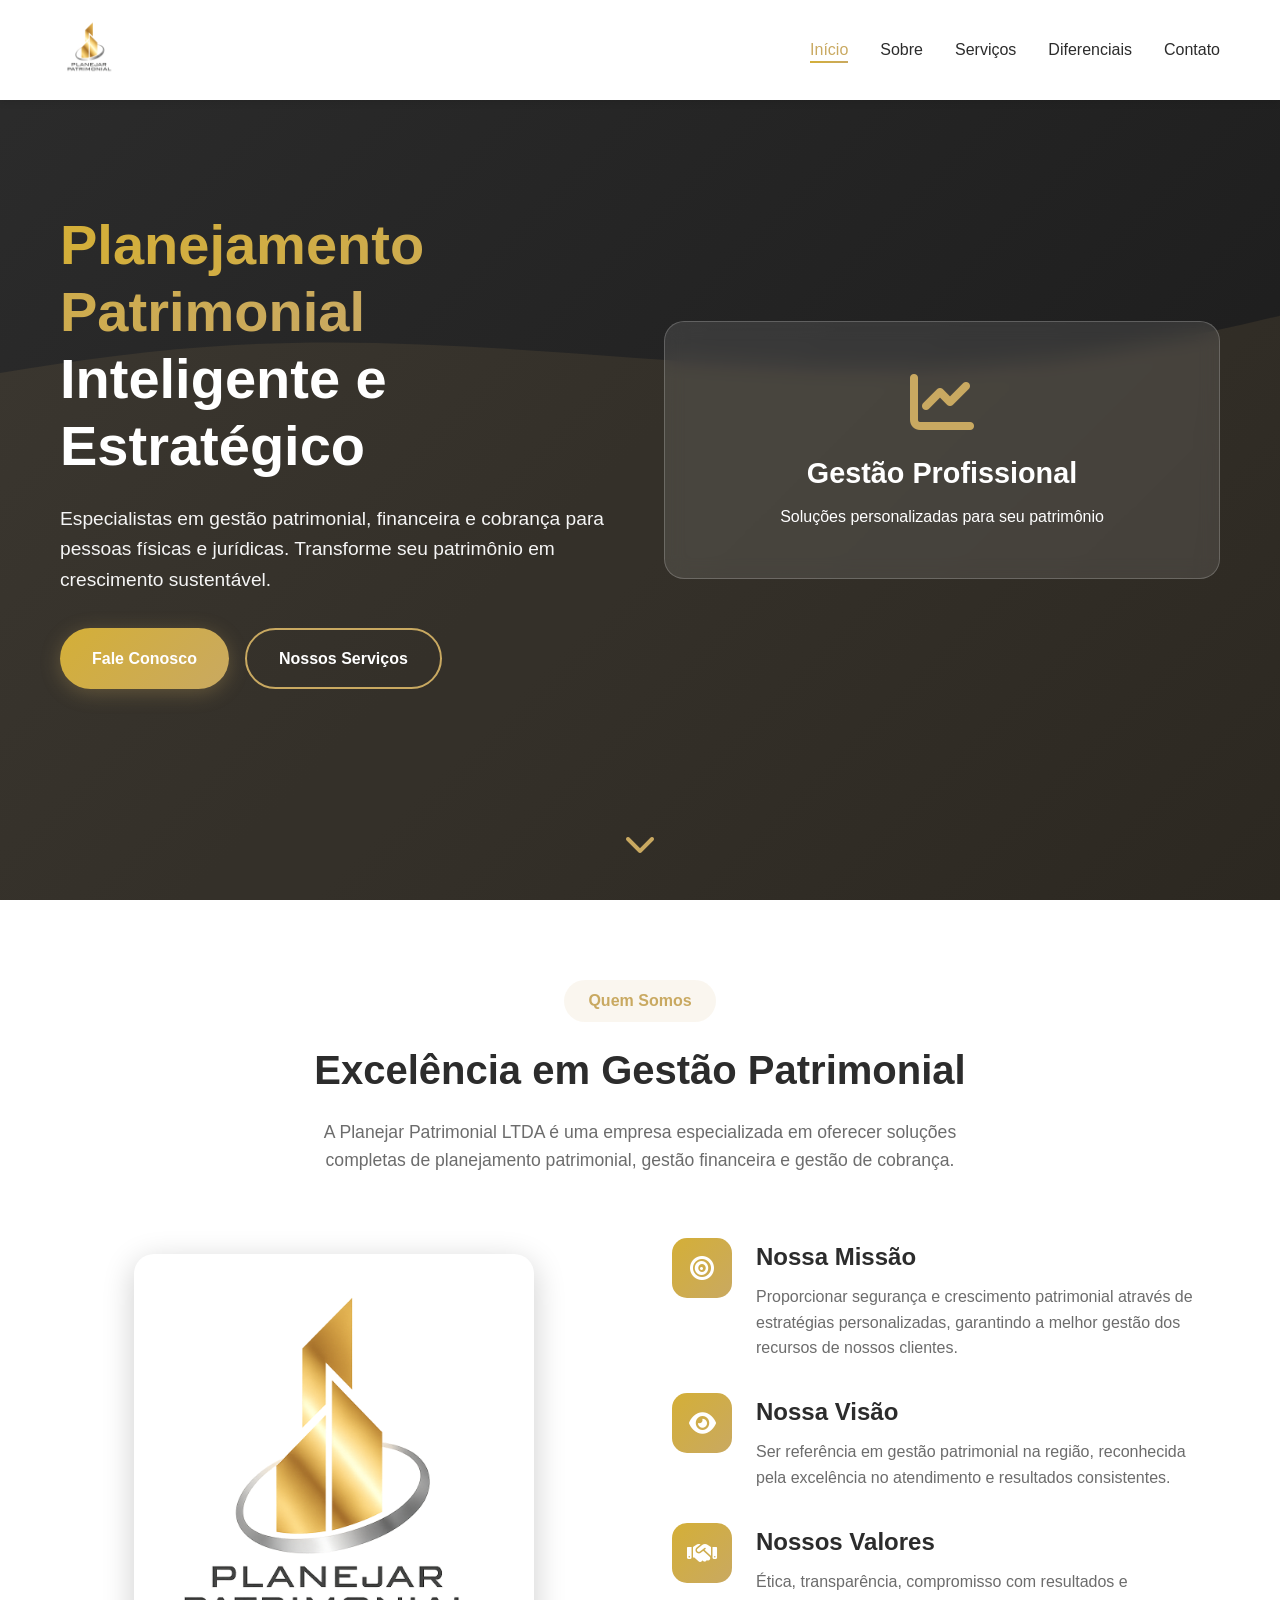
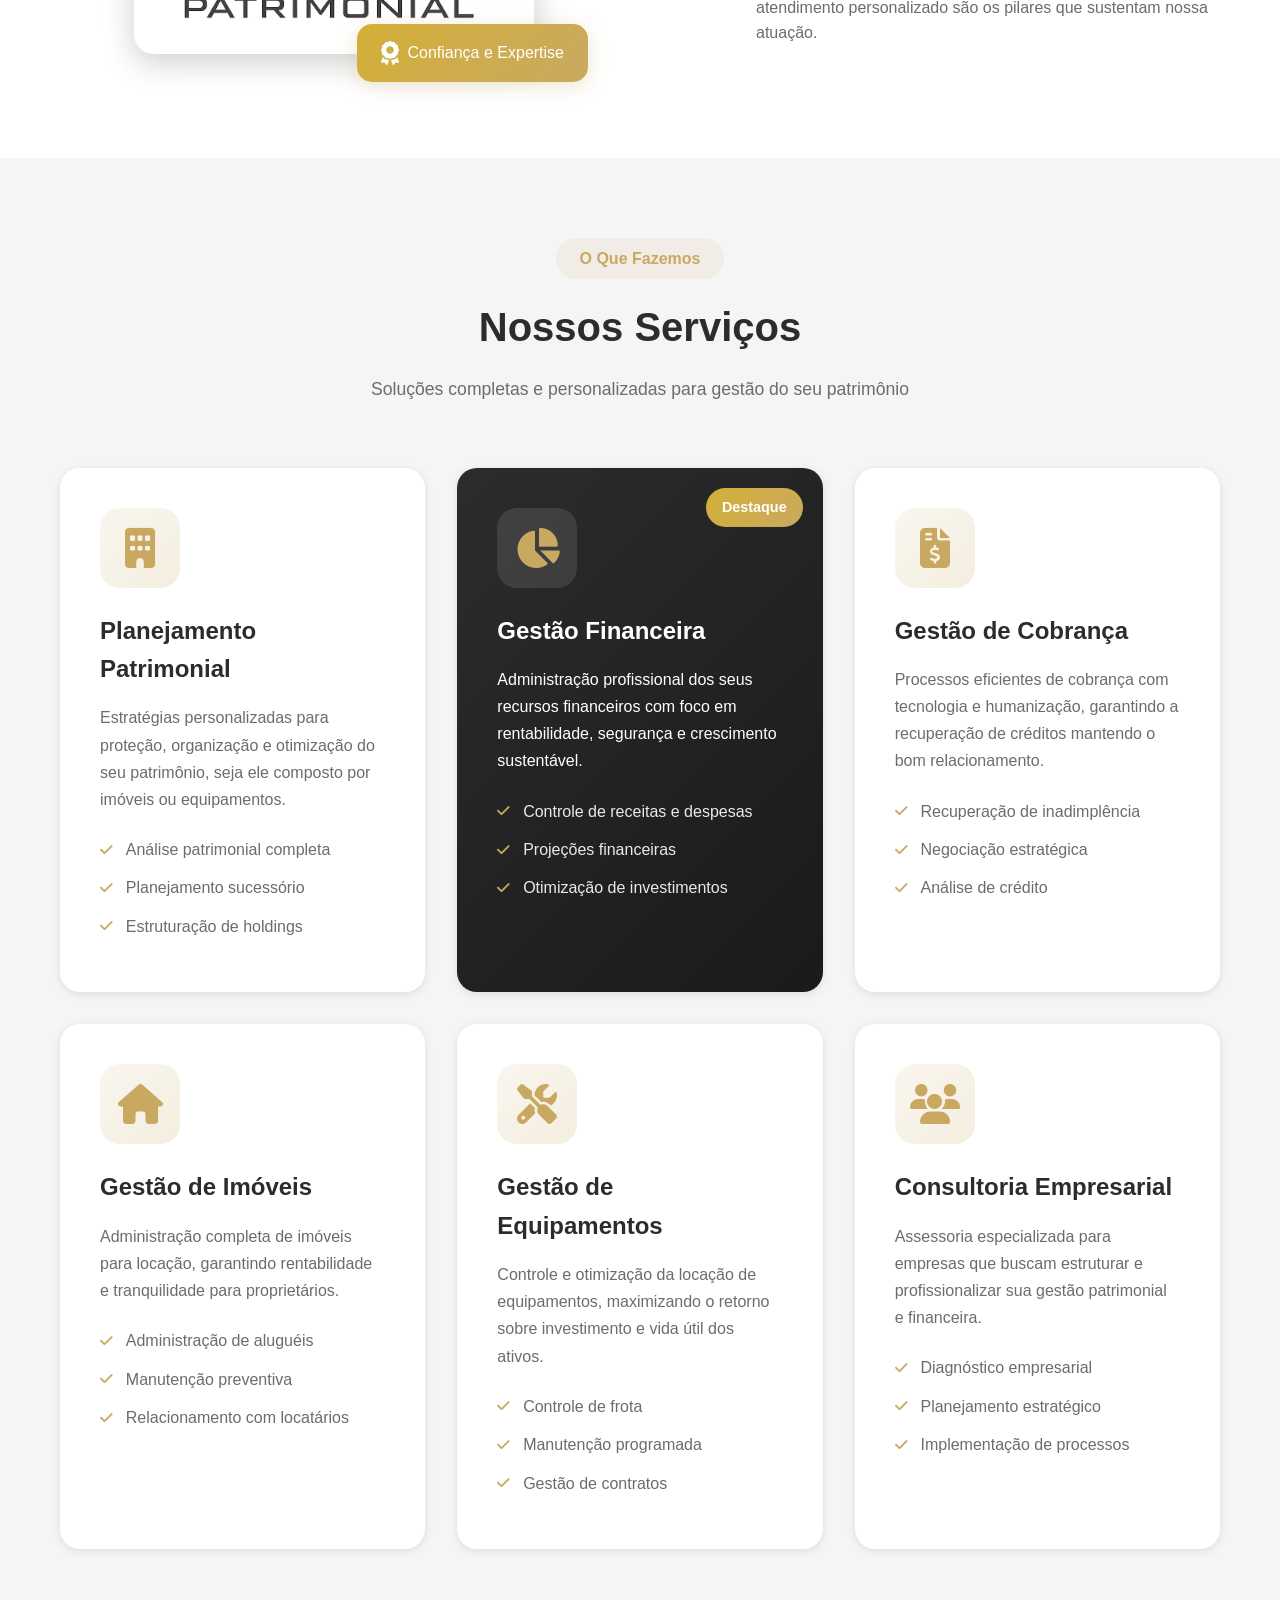
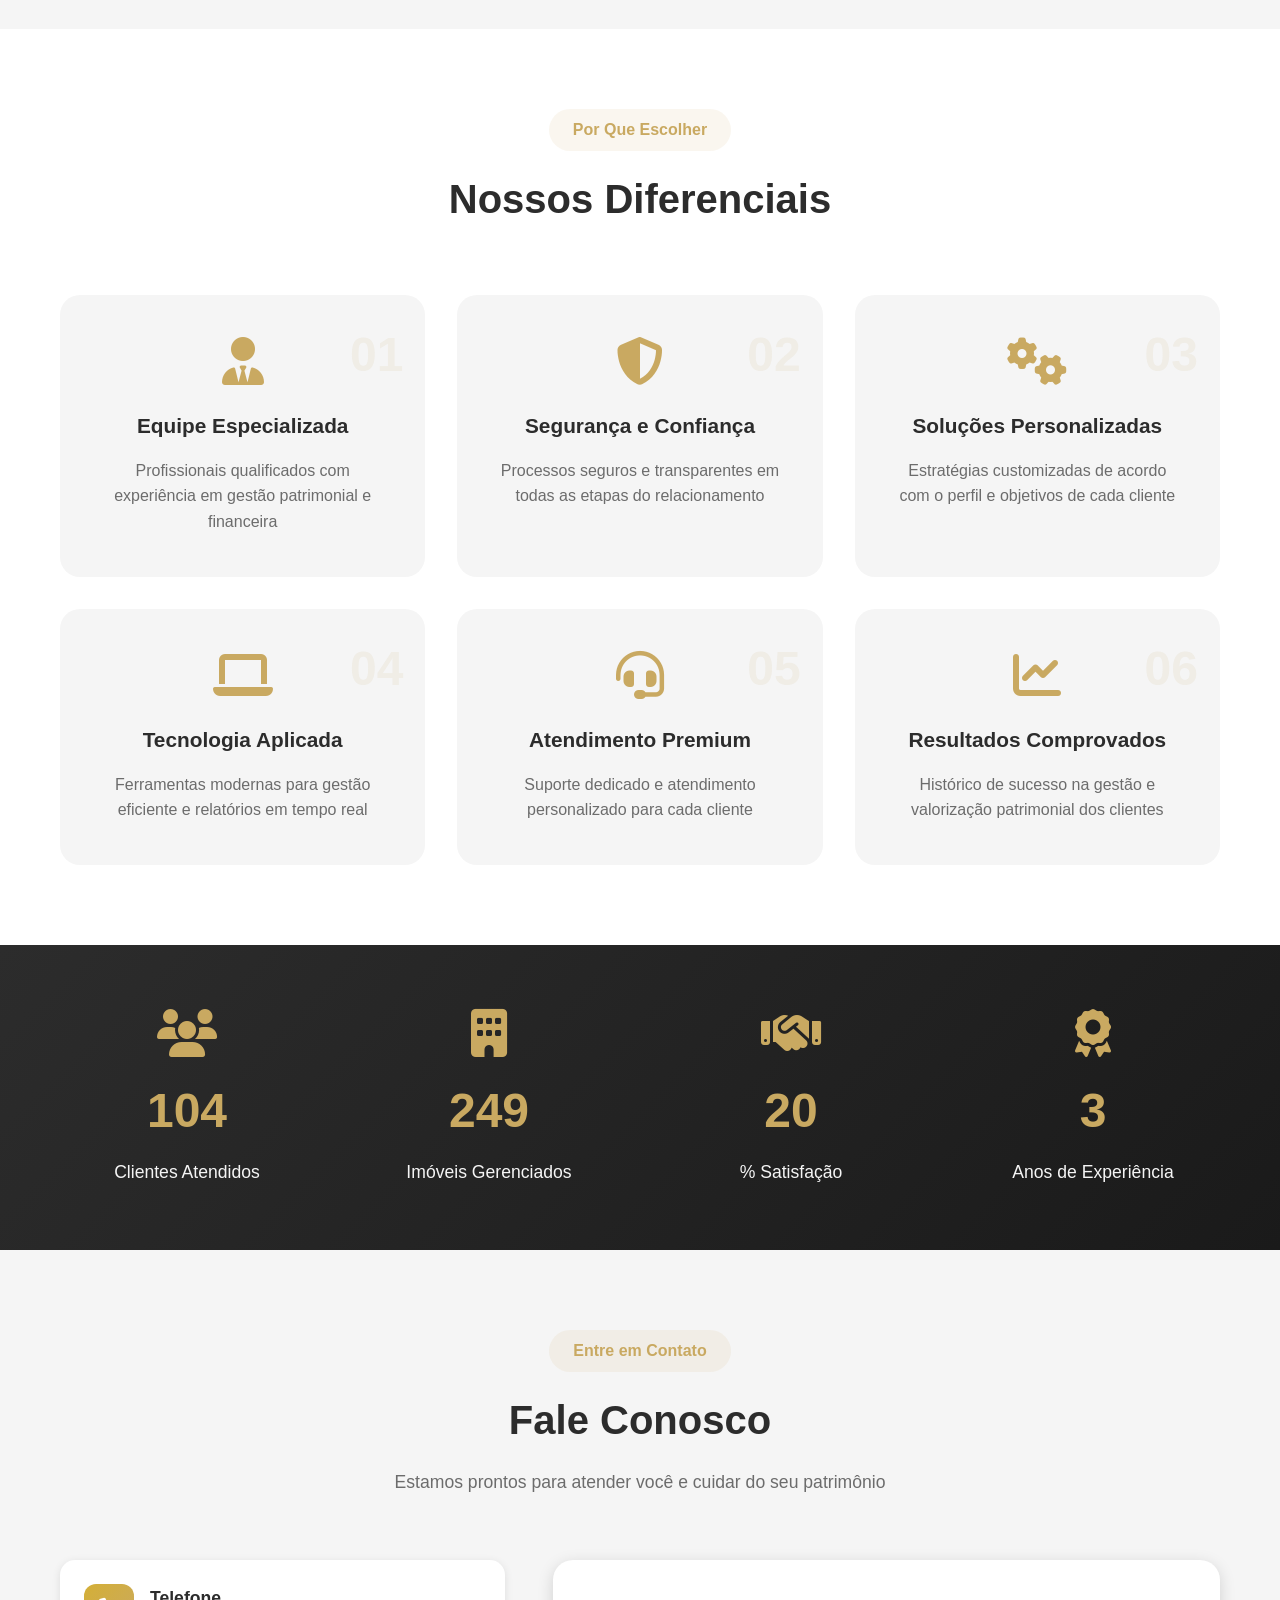
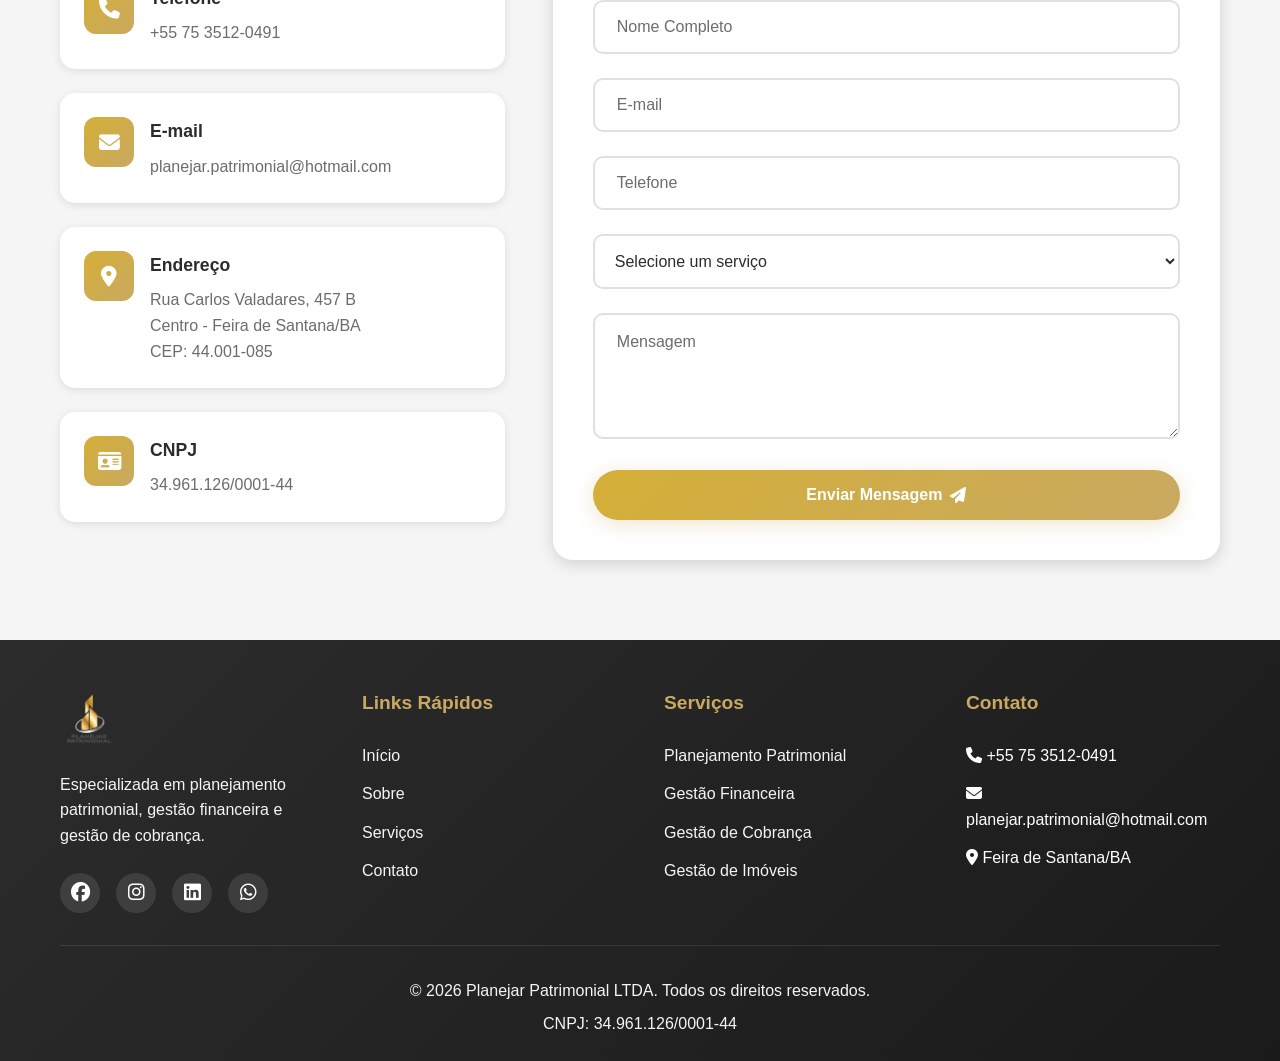
<file: index.html>
<!DOCTYPE html>
<html lang="pt-BR">
<head>
    <meta charset="UTF-8">
    <meta name="viewport" content="width=device-width, initial-scale=1.0">
    <meta name="description" content="Planejar Patrimonial - Especializada em planejamento patrimonial, gestão financeira e gestão de cobrança para pessoas físicas e jurídicas.">
    <meta name="facebook-domain-verification" content="dajlqldd2xwr07tjxprdgdus5ymyr3" />
    <title>Planejar Patrimonial - Gestão Patrimonial e Financeira</title>
    <link rel="stylesheet" href="styles.css">
    <link rel="stylesheet" href="https://cdnjs.cloudflare.com/ajax/libs/font-awesome/6.4.0/css/all.min.css">
</head>
<body>
    <!-- Header -->
    <header id="header">
        <nav class="navbar">
            <div class="container">
                <div class="logo">
                    <img src="logo-gestao.png" alt="Planejar Patrimonial Logo">
                </div>
                <ul class="nav-menu" id="navMenu">
                    <li><a href="#home" class="nav-link">Início</a></li>
                    <li><a href="#sobre" class="nav-link">Sobre</a></li>
                    <li><a href="#servicos" class="nav-link">Serviços</a></li>
                    <li><a href="#diferenciais" class="nav-link">Diferenciais</a></li>
                    <li><a href="#contato" class="nav-link">Contato</a></li>
                </ul>
                <div class="hamburger" id="hamburger">
                    <span></span>
                    <span></span>
                    <span></span>
                </div>
            </div>
        </nav>
    </header>

    <!-- Hero Section -->
    <section id="home" class="hero">
        <div class="hero-overlay"></div>
        <div class="container hero-content">
            <div class="hero-text">
                <h1 class="hero-title">
                    <span class="highlight">Planejamento Patrimonial</span><br>
                    Inteligente e Estratégico
                </h1>
                <p class="hero-subtitle">
                    Especialistas em gestão patrimonial, financeira e cobrança para pessoas físicas e jurídicas.
                    Transforme seu patrimônio em crescimento sustentável.
                </p>
                <div class="hero-buttons">
                    <a href="#contato" class="btn btn-primary">Fale Conosco</a>
                    <a href="#servicos" class="btn btn-secondary">Nossos Serviços</a>
                </div>
            </div>
            <div class="hero-image">
                <div class="floating-card">
                    <i class="fas fa-chart-line"></i>
                    <h3>Gestão Profissional</h3>
                    <p>Soluções personalizadas para seu patrimônio</p>
                </div>
            </div>
        </div>
        <div class="scroll-indicator">
            <a href="#sobre">
                <i class="fas fa-chevron-down"></i>
            </a>
        </div>
    </section>

    <!-- Sobre Section -->
    <section id="sobre" class="sobre">
        <div class="container">
            <div class="section-header">
                <span class="section-tag">Quem Somos</span>
                <h2 class="section-title">Excelência em Gestão Patrimonial</h2>
                <p class="section-description">
                    A Planejar Patrimonial LTDA é uma empresa especializada em oferecer soluções completas 
                    de planejamento patrimonial, gestão financeira e gestão de cobrança.
                </p>
            </div>
            <div class="sobre-content">
                <div class="sobre-image">
                    <img src="logo-gestao.png" alt="Planejar Patrimonial">
                    <div class="sobre-badge">
                        <i class="fas fa-award"></i>
                        <span>Confiança e Expertise</span>
                    </div>
                </div>
                <div class="sobre-text">
                    <div class="sobre-item">
                        <div class="sobre-icon">
                            <i class="fas fa-bullseye"></i>
                        </div>
                        <div>
                            <h3>Nossa Missão</h3>
                            <p>Proporcionar segurança e crescimento patrimonial através de estratégias personalizadas, 
                            garantindo a melhor gestão dos recursos de nossos clientes.</p>
                        </div>
                    </div>
                    <div class="sobre-item">
                        <div class="sobre-icon">
                            <i class="fas fa-eye"></i>
                        </div>
                        <div>
                            <h3>Nossa Visão</h3>
                            <p>Ser referência em gestão patrimonial na região, reconhecida pela excelência no 
                            atendimento e resultados consistentes.</p>
                        </div>
                    </div>
                    <div class="sobre-item">
                        <div class="sobre-icon">
                            <i class="fas fa-handshake"></i>
                        </div>
                        <div>
                            <h3>Nossos Valores</h3>
                            <p>Ética, transparência, compromisso com resultados e atendimento personalizado 
                            são os pilares que sustentam nossa atuação.</p>
                        </div>
                    </div>
                </div>
            </div>
        </div>
    </section>

    <!-- Serviços Section -->
    <section id="servicos" class="servicos">
        <div class="container">
            <div class="section-header">
                <span class="section-tag">O Que Fazemos</span>
                <h2 class="section-title">Nossos Serviços</h2>
                <p class="section-description">
                    Soluções completas e personalizadas para gestão do seu patrimônio
                </p>
            </div>
            <div class="servicos-grid">
                <div class="servico-card">
                    <div class="servico-icon">
                        <i class="fas fa-building"></i>
                    </div>
                    <h3>Planejamento Patrimonial</h3>
                    <p>Estratégias personalizadas para proteção, organização e otimização do seu patrimônio, 
                    seja ele composto por imóveis ou equipamentos.</p>
                    <ul class="servico-features">
                        <li><i class="fas fa-check"></i> Análise patrimonial completa</li>
                        <li><i class="fas fa-check"></i> Planejamento sucessório</li>
                        <li><i class="fas fa-check"></i> Estruturação de holdings</li>
                    </ul>
                </div>
                <div class="servico-card featured">
                    <div class="featured-badge">Destaque</div>
                    <div class="servico-icon">
                        <i class="fas fa-chart-pie"></i>
                    </div>
                    <h3>Gestão Financeira</h3>
                    <p>Administração profissional dos seus recursos financeiros com foco em rentabilidade, 
                    segurança e crescimento sustentável.</p>
                    <ul class="servico-features">
                        <li><i class="fas fa-check"></i> Controle de receitas e despesas</li>
                        <li><i class="fas fa-check"></i> Projeções financeiras</li>
                        <li><i class="fas fa-check"></i> Otimização de investimentos</li>
                    </ul>
                </div>
                <div class="servico-card">
                    <div class="servico-icon">
                        <i class="fas fa-file-invoice-dollar"></i>
                    </div>
                    <h3>Gestão de Cobrança</h3>
                    <p>Processos eficientes de cobrança com tecnologia e humanização, garantindo a recuperação 
                    de créditos mantendo o bom relacionamento.</p>
                    <ul class="servico-features">
                        <li><i class="fas fa-check"></i> Recuperação de inadimplência</li>
                        <li><i class="fas fa-check"></i> Negociação estratégica</li>
                        <li><i class="fas fa-check"></i> Análise de crédito</li>
                    </ul>
                </div>
                <div class="servico-card">
                    <div class="servico-icon">
                        <i class="fas fa-home"></i>
                    </div>
                    <h3>Gestão de Imóveis</h3>
                    <p>Administração completa de imóveis para locação, garantindo rentabilidade e tranquilidade 
                    para proprietários.</p>
                    <ul class="servico-features">
                        <li><i class="fas fa-check"></i> Administração de aluguéis</li>
                        <li><i class="fas fa-check"></i> Manutenção preventiva</li>
                        <li><i class="fas fa-check"></i> Relacionamento com locatários</li>
                    </ul>
                </div>
                <div class="servico-card">
                    <div class="servico-icon">
                        <i class="fas fa-tools"></i>
                    </div>
                    <h3>Gestão de Equipamentos</h3>
                    <p>Controle e otimização da locação de equipamentos, maximizando o retorno sobre 
                    investimento e vida útil dos ativos.</p>
                    <ul class="servico-features">
                        <li><i class="fas fa-check"></i> Controle de frota</li>
                        <li><i class="fas fa-check"></i> Manutenção programada</li>
                        <li><i class="fas fa-check"></i> Gestão de contratos</li>
                    </ul>
                </div>
                <div class="servico-card">
                    <div class="servico-icon">
                        <i class="fas fa-users"></i>
                    </div>
                    <h3>Consultoria Empresarial</h3>
                    <p>Assessoria especializada para empresas que buscam estruturar e profissionalizar 
                    sua gestão patrimonial e financeira.</p>
                    <ul class="servico-features">
                        <li><i class="fas fa-check"></i> Diagnóstico empresarial</li>
                        <li><i class="fas fa-check"></i> Planejamento estratégico</li>
                        <li><i class="fas fa-check"></i> Implementação de processos</li>
                    </ul>
                </div>
            </div>
        </div>
    </section>

    <!-- Diferenciais Section -->
    <section id="diferenciais" class="diferenciais">
        <div class="container">
            <div class="section-header">
                <span class="section-tag">Por Que Escolher</span>
                <h2 class="section-title">Nossos Diferenciais</h2>
            </div>
            <div class="diferenciais-grid">
                <div class="diferencial-card">
                    <div class="diferencial-number">01</div>
                    <i class="fas fa-user-tie"></i>
                    <h3>Equipe Especializada</h3>
                    <p>Profissionais qualificados com experiência em gestão patrimonial e financeira</p>
                </div>
                <div class="diferencial-card">
                    <div class="diferencial-number">02</div>
                    <i class="fas fa-shield-alt"></i>
                    <h3>Segurança e Confiança</h3>
                    <p>Processos seguros e transparentes em todas as etapas do relacionamento</p>
                </div>
                <div class="diferencial-card">
                    <div class="diferencial-number">03</div>
                    <i class="fas fa-cogs"></i>
                    <h3>Soluções Personalizadas</h3>
                    <p>Estratégias customizadas de acordo com o perfil e objetivos de cada cliente</p>
                </div>
                <div class="diferencial-card">
                    <div class="diferencial-number">04</div>
                    <i class="fas fa-laptop"></i>
                    <h3>Tecnologia Aplicada</h3>
                    <p>Ferramentas modernas para gestão eficiente e relatórios em tempo real</p>
                </div>
                <div class="diferencial-card">
                    <div class="diferencial-number">05</div>
                    <i class="fas fa-headset"></i>
                    <h3>Atendimento Premium</h3>
                    <p>Suporte dedicado e atendimento personalizado para cada cliente</p>
                </div>
                <div class="diferencial-card">
                    <div class="diferencial-number">06</div>
                    <i class="fas fa-chart-line"></i>
                    <h3>Resultados Comprovados</h3>
                    <p>Histórico de sucesso na gestão e valorização patrimonial dos clientes</p>
                </div>
            </div>
        </div>
    </section>

    <!-- Stats Section -->
    <section class="stats">
        <div class="container">
            <div class="stats-grid">
                <div class="stat-item">
                    <i class="fas fa-users"></i>
                    <h3 class="stat-number" data-target="500">0</h3>
                    <p>Clientes Atendidos</p>
                </div>
                <div class="stat-item">
                    <i class="fas fa-building"></i>
                    <h3 class="stat-number" data-target="1200">0</h3>
                    <p>Imóveis Gerenciados</p>
                </div>
                <div class="stat-item">
                    <i class="fas fa-handshake"></i>
                    <h3 class="stat-number" data-target="98">0</h3>
                    <p>% Satisfação</p>
                </div>
                <div class="stat-item">
                    <i class="fas fa-award"></i>
                    <h3 class="stat-number" data-target="15">0</h3>
                    <p>Anos de Experiência</p>
                </div>
            </div>
        </div>
    </section>

    <!-- Contato Section -->
    <section id="contato" class="contato">
        <div class="container">
            <div class="section-header">
                <span class="section-tag">Entre em Contato</span>
                <h2 class="section-title">Fale Conosco</h2>
                <p class="section-description">
                    Estamos prontos para atender você e cuidar do seu patrimônio
                </p>
            </div>
            <div class="contato-content">
                <div class="contato-info">
                    <div class="info-card">
                        <div class="info-icon">
                            <i class="fas fa-phone"></i>
                        </div>
                        <div>
                            <h3>Telefone</h3>
                            <p><a href="tel:+557535120491">+55 75 3512-0491</a></p>
                        </div>
                    </div>
                    <div class="info-card">
                        <div class="info-icon">
                            <i class="fas fa-envelope"></i>
                        </div>
                        <div>
                            <h3>E-mail</h3>
                            <p><a href="mailto:planejar.patrimonial@hotmail.com">planejar.patrimonial@hotmail.com</a></p>
                        </div>
                    </div>
                    <div class="info-card">
                        <div class="info-icon">
                            <i class="fas fa-map-marker-alt"></i>
                        </div>
                        <div>
                            <h3>Endereço</h3>
                            <p>Rua Carlos Valadares, 457 B<br>Centro - Feira de Santana/BA<br>CEP: 44.001-085</p>
                        </div>
                    </div>
                    <div class="info-card">
                        <div class="info-icon">
                            <i class="fas fa-id-card"></i>
                        </div>
                        <div>
                            <h3>CNPJ</h3>
                            <p>34.961.126/0001-44</p>
                        </div>
                    </div>
                </div>
                <div class="contato-form-wrapper">
                    <form id="contactForm" class="contato-form">
                        <div class="form-group">
                            <input type="text" id="nome" name="nome" placeholder=" " required>
                            <label for="nome">Nome Completo</label>
                        </div>
                        <div class="form-group">
                            <input type="email" id="email" name="email" placeholder=" " required>
                            <label for="email">E-mail</label>
                        </div>
                        <div class="form-group">
                            <input type="tel" id="telefone" name="telefone" placeholder=" " required>
                            <label for="telefone">Telefone</label>
                        </div>
                        <div class="form-group">
                            <select id="servico" name="servico" required>
                                <option value="">Selecione um serviço</option>
                                <option value="planejamento">Planejamento Patrimonial</option>
                                <option value="gestao-financeira">Gestão Financeira</option>
                                <option value="gestao-cobranca">Gestão de Cobrança</option>
                                <option value="gestao-imoveis">Gestão de Imóveis</option>
                                <option value="gestao-equipamentos">Gestão de Equipamentos</option>
                                <option value="consultoria">Consultoria Empresarial</option>
                            </select>
                        </div>
                        <div class="form-group">
                            <textarea id="mensagem" name="mensagem" rows="5" placeholder=" " required></textarea>
                            <label for="mensagem">Mensagem</label>
                        </div>
                        <button type="submit" class="btn btn-primary btn-block">
                            Enviar Mensagem
                            <i class="fas fa-paper-plane"></i>
                        </button>
                    </form>
                </div>
            </div>
        </div>
    </section>

    <!-- Footer -->
    <footer class="footer">
        <div class="container">
            <div class="footer-content">
                <div class="footer-column">
                    <img src="logo-gestao.png" alt="Planejar Patrimonial" class="footer-logo">
                    <p>Especializada em planejamento patrimonial, gestão financeira e gestão de cobrança.</p>
                    <div class="social-links">
                        <a href="#" aria-label="Facebook"><i class="fab fa-facebook"></i></a>
                        <a href="#" aria-label="Instagram"><i class="fab fa-instagram"></i></a>
                        <a href="#" aria-label="LinkedIn"><i class="fab fa-linkedin"></i></a>
                        <a href="#" aria-label="WhatsApp"><i class="fab fa-whatsapp"></i></a>
                    </div>
                </div>
                <div class="footer-column">
                    <h3>Links Rápidos</h3>
                    <ul>
                        <li><a href="#home">Início</a></li>
                        <li><a href="#sobre">Sobre</a></li>
                        <li><a href="#servicos">Serviços</a></li>
                        <li><a href="#contato">Contato</a></li>
                    </ul>
                </div>
                <div class="footer-column">
                    <h3>Serviços</h3>
                    <ul>
                        <li><a href="#servicos">Planejamento Patrimonial</a></li>
                        <li><a href="#servicos">Gestão Financeira</a></li>
                        <li><a href="#servicos">Gestão de Cobrança</a></li>
                        <li><a href="#servicos">Gestão de Imóveis</a></li>
                    </ul>
                </div>
                <div class="footer-column">
                    <h3>Contato</h3>
                    <ul>
                        <li><i class="fas fa-phone"></i> +55 75 3512-0491</li>
                        <li><i class="fas fa-envelope"></i> planejar.patrimonial@hotmail.com</li>
                        <li><i class="fas fa-map-marker-alt"></i> Feira de Santana/BA</li>
                    </ul>
                </div>
            </div>
            <div class="footer-bottom">
                <p>&copy; 2026 Planejar Patrimonial LTDA. Todos os direitos reservados.</p>
                <p>CNPJ: 34.961.126/0001-44</p>
            </div>
        </div>
    </footer>

    <!-- Back to Top Button -->
    <button id="backToTop" class="back-to-top" aria-label="Voltar ao topo">
        <i class="fas fa-arrow-up"></i>
    </button>

    <script src="script.js"></script>
</body>
</html>
</file>
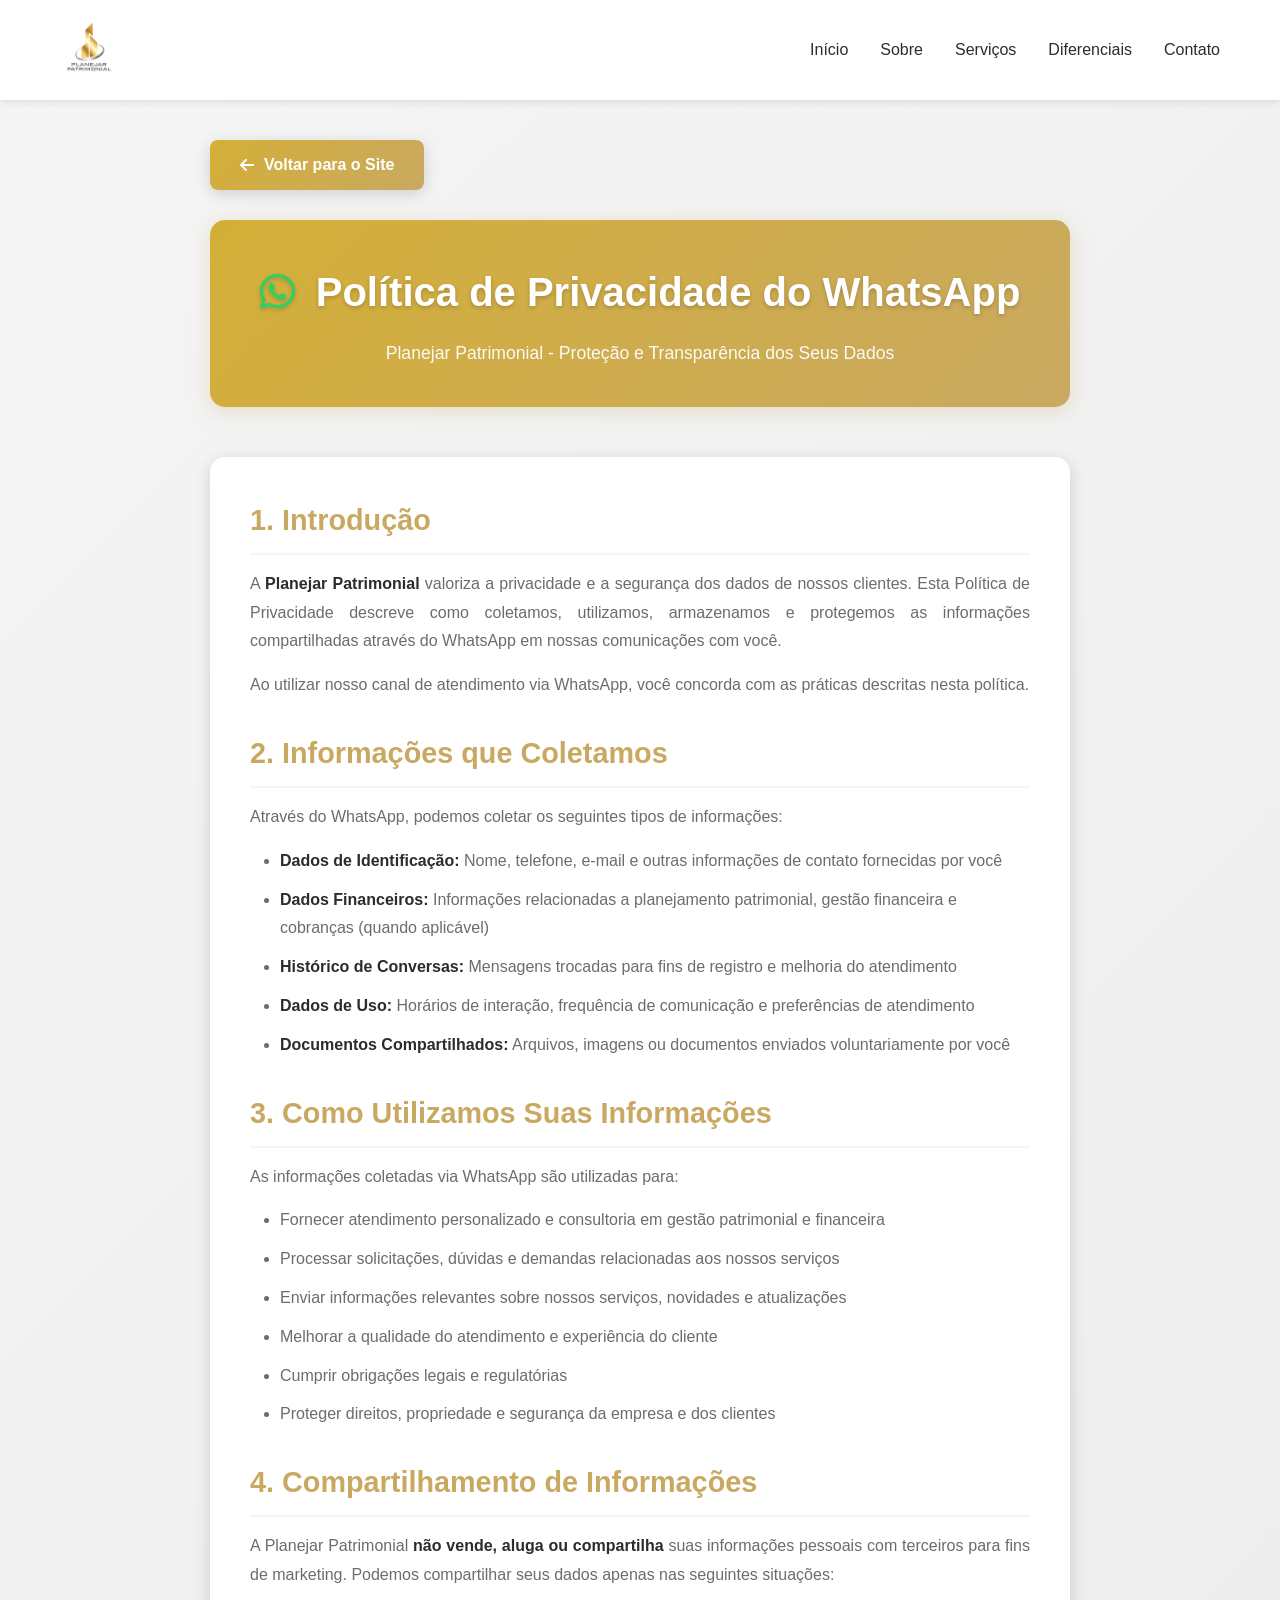
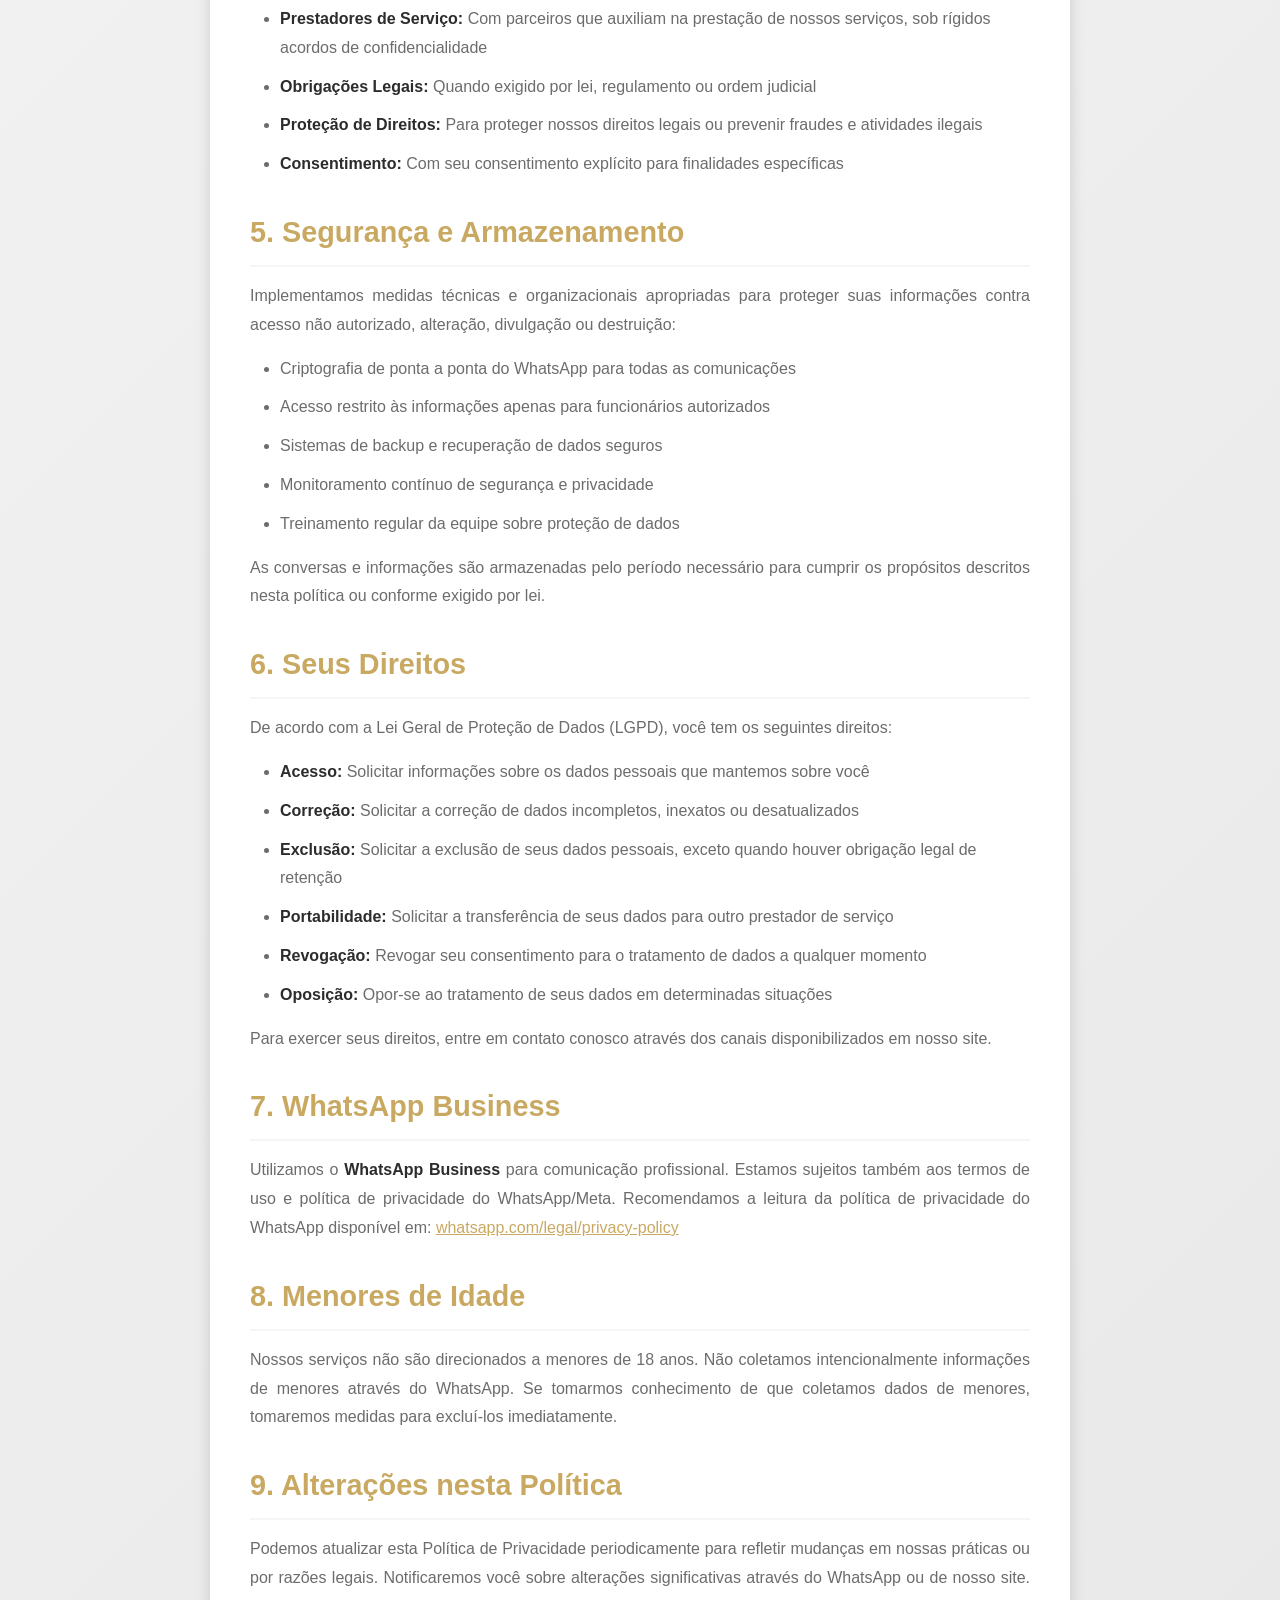
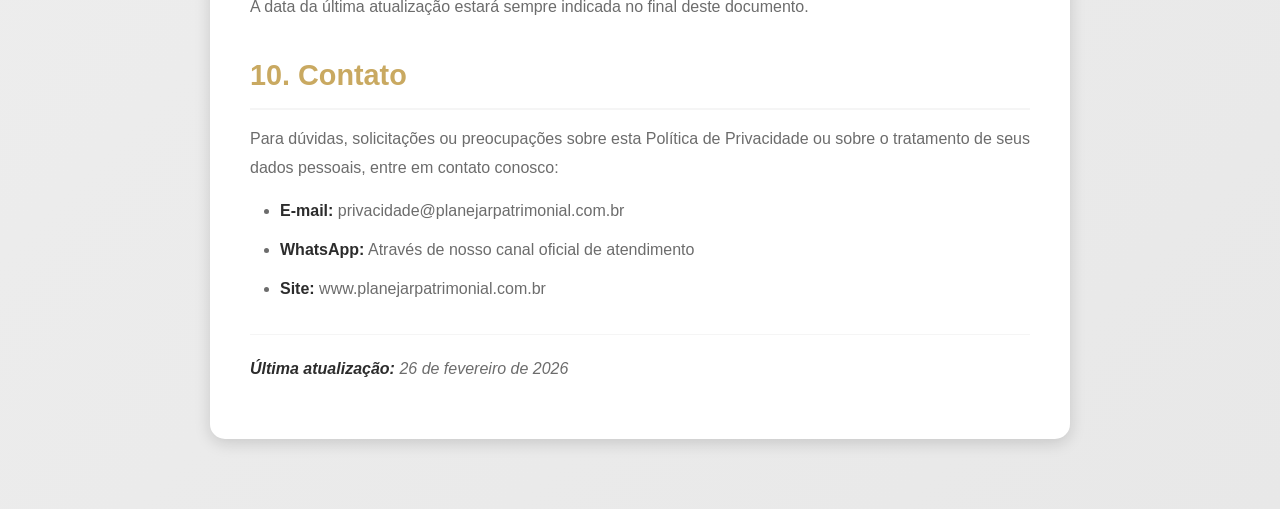
<file: politica-privacidade-whatsapp.html>
<!DOCTYPE html>
<html lang="pt-BR">
<head>
    <meta charset="UTF-8">
    <meta name="viewport" content="width=device-width, initial-scale=1.0">
    <meta name="description" content="Política de Privacidade do WhatsApp - Planejar Patrimonial">
    <title>Política de Privacidade do WhatsApp - Planejar Patrimonial</title>
    <link rel="stylesheet" href="styles.css">
    <link rel="stylesheet" href="https://cdnjs.cloudflare.com/ajax/libs/font-awesome/6.4.0/css/all.min.css">
    <style>
        .privacy-page {
            min-height: 100vh;
            padding-top: 100px;
            background: linear-gradient(135deg, #f5f5f5 0%, #e8e8e8 100%);
        }

        .privacy-container {
            max-width: 900px;
            margin: 0 auto;
            padding: 40px 20px;
        }

        .privacy-header {
            text-align: center;
            margin-bottom: 50px;
            padding: 40px 20px;
            background: var(--gradient-gold);
            border-radius: 15px;
            box-shadow: var(--shadow-gold);
        }

        .privacy-header h1 {
            color: white;
            font-size: 2.5rem;
            margin-bottom: 15px;
            text-shadow: 0 2px 4px rgba(0, 0, 0, 0.2);
        }

        .privacy-header .subtitle {
            color: white;
            font-size: 1.1rem;
            opacity: 0.95;
        }

        .privacy-content {
            background: white;
            padding: 40px;
            border-radius: 15px;
            box-shadow: var(--shadow-md);
            margin-bottom: 30px;
        }

        .privacy-content h2 {
            color: var(--primary-gold);
            font-size: 1.8rem;
            margin-top: 30px;
            margin-bottom: 15px;
            padding-bottom: 10px;
            border-bottom: 2px solid var(--light-gray);
        }

        .privacy-content h2:first-child {
            margin-top: 0;
        }

        .privacy-content h3 {
            color: var(--dark-gray);
            font-size: 1.3rem;
            margin-top: 25px;
            margin-bottom: 12px;
        }

        .privacy-content p {
            color: var(--secondary-gray);
            line-height: 1.8;
            margin-bottom: 15px;
            text-align: justify;
        }

        .privacy-content ul {
            margin: 15px 0;
            padding-left: 30px;
        }

        .privacy-content li {
            color: var(--secondary-gray);
            margin-bottom: 10px;
            line-height: 1.8;
        }

        .privacy-content strong {
            color: var(--dark-gray);
            font-weight: 600;
        }

        .whatsapp-icon {
            color: #25D366;
            margin-right: 10px;
        }

        .back-button {
            display: inline-flex;
            align-items: center;
            gap: 10px;
            padding: 12px 30px;
            background: var(--gradient-gold);
            color: white;
            text-decoration: none;
            border-radius: 8px;
            font-weight: 600;
            transition: var(--transition);
            box-shadow: var(--shadow-md);
            margin-bottom: 30px;
        }

        .back-button:hover {
            transform: translateY(-2px);
            box-shadow: var(--shadow-lg);
        }

        .update-date {
            text-align: center;
            color: var(--secondary-gray);
            font-style: italic;
            margin-top: 30px;
            padding-top: 20px;
            border-top: 1px solid var(--light-gray);
        }

        @media (max-width: 768px) {
            .privacy-page {
                padding-top: 80px;
            }

            .privacy-header h1 {
                font-size: 1.8rem;
            }

            .privacy-content {
                padding: 25px;
            }

            .privacy-content h2 {
                font-size: 1.5rem;
            }
        }
    </style>
</head>
<body>
    <!-- Header -->
    <header id="header">
        <nav class="navbar">
            <div class="container">
                <div class="logo">
                    <img src="logo-gestao.png" alt="Planejar Patrimonial Logo">
                </div>
                <ul class="nav-menu" id="navMenu">
                    <li><a href="index.html#home" class="nav-link">Início</a></li>
                    <li><a href="index.html#sobre" class="nav-link">Sobre</a></li>
                    <li><a href="index.html#servicos" class="nav-link">Serviços</a></li>
                    <li><a href="index.html#diferenciais" class="nav-link">Diferenciais</a></li>
                    <li><a href="index.html#contato" class="nav-link">Contato</a></li>
                </ul>
                <div class="hamburger" id="hamburger">
                    <span></span>
                    <span></span>
                    <span></span>
                </div>
            </div>
        </nav>
    </header>

    <!-- Privacy Policy Page -->
    <div class="privacy-page">
        <div class="privacy-container">
            <a href="index.html" class="back-button">
                <i class="fas fa-arrow-left"></i>
                Voltar para o Site
            </a>

            <div class="privacy-header">
                <h1>
                    <i class="fab fa-whatsapp whatsapp-icon"></i>
                    Política de Privacidade do WhatsApp
                </h1>
                <p class="subtitle">Planejar Patrimonial - Proteção e Transparência dos Seus Dados</p>
            </div>

            <div class="privacy-content">
                <h2>1. Introdução</h2>
                <p>
                    A <strong>Planejar Patrimonial</strong> valoriza a privacidade e a segurança dos dados de nossos clientes. 
                    Esta Política de Privacidade descreve como coletamos, utilizamos, armazenamos e protegemos as informações 
                    compartilhadas através do WhatsApp em nossas comunicações com você.
                </p>
                <p>
                    Ao utilizar nosso canal de atendimento via WhatsApp, você concorda com as práticas descritas nesta política.
                </p>

                <h2>2. Informações que Coletamos</h2>
                <p>Através do WhatsApp, podemos coletar os seguintes tipos de informações:</p>
                <ul>
                    <li><strong>Dados de Identificação:</strong> Nome, telefone, e-mail e outras informações de contato fornecidas por você</li>
                    <li><strong>Dados Financeiros:</strong> Informações relacionadas a planejamento patrimonial, gestão financeira e cobranças (quando aplicável)</li>
                    <li><strong>Histórico de Conversas:</strong> Mensagens trocadas para fins de registro e melhoria do atendimento</li>
                    <li><strong>Dados de Uso:</strong> Horários de interação, frequência de comunicação e preferências de atendimento</li>
                    <li><strong>Documentos Compartilhados:</strong> Arquivos, imagens ou documentos enviados voluntariamente por você</li>
                </ul>

                <h2>3. Como Utilizamos Suas Informações</h2>
                <p>As informações coletadas via WhatsApp são utilizadas para:</p>
                <ul>
                    <li>Fornecer atendimento personalizado e consultoria em gestão patrimonial e financeira</li>
                    <li>Processar solicitações, dúvidas e demandas relacionadas aos nossos serviços</li>
                    <li>Enviar informações relevantes sobre nossos serviços, novidades e atualizações</li>
                    <li>Melhorar a qualidade do atendimento e experiência do cliente</li>
                    <li>Cumprir obrigações legais e regulatórias</li>
                    <li>Proteger direitos, propriedade e segurança da empresa e dos clientes</li>
                </ul>

                <h2>4. Compartilhamento de Informações</h2>
                <p>
                    A Planejar Patrimonial <strong>não vende, aluga ou compartilha</strong> suas informações pessoais com terceiros 
                    para fins de marketing. Podemos compartilhar seus dados apenas nas seguintes situações:
                </p>
                <ul>
                    <li><strong>Prestadores de Serviço:</strong> Com parceiros que auxiliam na prestação de nossos serviços, sob rígidos acordos de confidencialidade</li>
                    <li><strong>Obrigações Legais:</strong> Quando exigido por lei, regulamento ou ordem judicial</li>
                    <li><strong>Proteção de Direitos:</strong> Para proteger nossos direitos legais ou prevenir fraudes e atividades ilegais</li>
                    <li><strong>Consentimento:</strong> Com seu consentimento explícito para finalidades específicas</li>
                </ul>

                <h2>5. Segurança e Armazenamento</h2>
                <p>
                    Implementamos medidas técnicas e organizacionais apropriadas para proteger suas informações contra 
                    acesso não autorizado, alteração, divulgação ou destruição:
                </p>
                <ul>
                    <li>Criptografia de ponta a ponta do WhatsApp para todas as comunicações</li>
                    <li>Acesso restrito às informações apenas para funcionários autorizados</li>
                    <li>Sistemas de backup e recuperação de dados seguros</li>
                    <li>Monitoramento contínuo de segurança e privacidade</li>
                    <li>Treinamento regular da equipe sobre proteção de dados</li>
                </ul>
                <p>
                    As conversas e informações são armazenadas pelo período necessário para cumprir os propósitos descritos 
                    nesta política ou conforme exigido por lei.
                </p>

                <h2>6. Seus Direitos</h2>
                <p>De acordo com a Lei Geral de Proteção de Dados (LGPD), você tem os seguintes direitos:</p>
                <ul>
                    <li><strong>Acesso:</strong> Solicitar informações sobre os dados pessoais que mantemos sobre você</li>
                    <li><strong>Correção:</strong> Solicitar a correção de dados incompletos, inexatos ou desatualizados</li>
                    <li><strong>Exclusão:</strong> Solicitar a exclusão de seus dados pessoais, exceto quando houver obrigação legal de retenção</li>
                    <li><strong>Portabilidade:</strong> Solicitar a transferência de seus dados para outro prestador de serviço</li>
                    <li><strong>Revogação:</strong> Revogar seu consentimento para o tratamento de dados a qualquer momento</li>
                    <li><strong>Oposição:</strong> Opor-se ao tratamento de seus dados em determinadas situações</li>
                </ul>
                <p>
                    Para exercer seus direitos, entre em contato conosco através dos canais disponibilizados em nosso site.
                </p>

                <h2>7. WhatsApp Business</h2>
                <p>
                    Utilizamos o <strong>WhatsApp Business</strong> para comunicação profissional. Estamos sujeitos 
                    também aos termos de uso e política de privacidade do WhatsApp/Meta. Recomendamos a leitura da 
                    política de privacidade do WhatsApp disponível em: 
                    <a href="https://www.whatsapp.com/legal/privacy-policy" target="_blank" style="color: var(--primary-gold);">
                        whatsapp.com/legal/privacy-policy
                    </a>
                </p>

                <h2>8. Menores de Idade</h2>
                <p>
                    Nossos serviços não são direcionados a menores de 18 anos. Não coletamos intencionalmente informações 
                    de menores através do WhatsApp. Se tomarmos conhecimento de que coletamos dados de menores, 
                    tomaremos medidas para excluí-los imediatamente.
                </p>

                <h2>9. Alterações nesta Política</h2>
                <p>
                    Podemos atualizar esta Política de Privacidade periodicamente para refletir mudanças em nossas práticas 
                    ou por razões legais. Notificaremos você sobre alterações significativas através do WhatsApp ou de nosso site. 
                    A data da última atualização estará sempre indicada no final deste documento.
                </p>

                <h2>10. Contato</h2>
                <p>
                    Para dúvidas, solicitações ou preocupações sobre esta Política de Privacidade ou sobre o tratamento 
                    de seus dados pessoais, entre em contato conosco:
                </p>
                <ul>
                    <li><strong>E-mail:</strong> privacidade@planejarpatrimonial.com.br</li>
                    <li><strong>WhatsApp:</strong> Através de nosso canal oficial de atendimento</li>
                    <li><strong>Site:</strong> www.planejarpatrimonial.com.br</li>
                </ul>

                <p class="update-date">
                    <strong>Última atualização:</strong> 26 de fevereiro de 2026
                </p>
            </div>
        </div>
    </div>

    <script src="script.js"></script>
</body>
</html>
</file>
<file: styles.css>
/* ===================================
   Reset e Configurações Gerais
   =================================== */
* {
    margin: 0;
    padding: 0;
    box-sizing: border-box;
}

:root {
    /* Cores Principais */
    --primary-gold: #C9A961;
    --primary-dark-gold: #B39451;
    --secondary-gray: #6C6C6C;
    --dark-gray: #2C2C2C;
    --light-gray: #F5F5F5;
    --white: #FFFFFF;
    --black: #1A1A1A;
    
    /* Gradientes */
    --gradient-gold: linear-gradient(135deg, #D4AF37 0%, #C9A961 100%);
    --gradient-dark: linear-gradient(135deg, #2C2C2C 0%, #1A1A1A 100%);
    
    /* Sombras */
    --shadow-sm: 0 2px 8px rgba(0, 0, 0, 0.1);
    --shadow-md: 0 4px 16px rgba(0, 0, 0, 0.15);
    --shadow-lg: 0 8px 32px rgba(0, 0, 0, 0.2);
    --shadow-gold: 0 4px 20px rgba(201, 169, 97, 0.3);
    
    /* Transições */
    --transition: all 0.3s ease;
}

html {
    scroll-behavior: smooth;
}

body {
    font-family: 'Segoe UI', Tahoma, Geneva, Verdana, sans-serif;
    color: var(--dark-gray);
    line-height: 1.6;
    overflow-x: hidden;
}

.container {
    max-width: 1200px;
    margin: 0 auto;
    padding: 0 20px;
}

/* ===================================
   Header e Navegação
   =================================== */
#header {
    position: fixed;
    top: 0;
    left: 0;
    right: 0;
    background: var(--white);
    box-shadow: var(--shadow-sm);
    z-index: 1000;
    transition: var(--transition);
}

#header.scrolled {
    box-shadow: var(--shadow-md);
}

.navbar {
    padding: 1rem 0;
}

.navbar .container {
    display: flex;
    justify-content: space-between;
    align-items: center;
}

.logo img {
    height: 60px;
    width: auto;
    transition: var(--transition);
}

.nav-menu {
    display: flex;
    list-style: none;
    gap: 2rem;
    align-items: center;
}

.nav-link {
    text-decoration: none;
    color: var(--dark-gray);
    font-weight: 500;
    font-size: 1rem;
    position: relative;
    transition: var(--transition);
}

.nav-link::after {
    content: '';
    position: absolute;
    bottom: -5px;
    left: 0;
    width: 0;
    height: 2px;
    background: var(--gradient-gold);
    transition: width 0.3s ease;
}

.nav-link:hover {
    color: var(--primary-gold);
}

.nav-link:hover::after {
    width: 100%;
}

.hamburger {
    display: none;
    flex-direction: column;
    cursor: pointer;
    gap: 5px;
}

.hamburger span {
    width: 25px;
    height: 3px;
    background: var(--dark-gray);
    transition: var(--transition);
    border-radius: 3px;
}

/* ===================================
   Hero Section
   =================================== */
.hero {
    min-height: 100vh;
    display: flex;
    align-items: center;
    justify-content: center;
    position: relative;
    background: var(--gradient-dark);
    padding-top: 80px;
    overflow: hidden;
}

.hero-overlay {
    position: absolute;
    top: 0;
    left: 0;
    right: 0;
    bottom: 0;
    background: url('data:image/svg+xml,<svg xmlns="http://www.w3.org/2000/svg" viewBox="0 0 1440 320"><path fill="%23C9A961" fill-opacity="0.1" d="M0,96L48,112C96,128,192,160,288,160C384,160,480,128,576,122.7C672,117,768,139,864,128C960,117,1056,75,1152,69.3C1248,64,1344,96,1392,112L1440,128L1440,320L1392,320C1344,320,1248,320,1152,320C1056,320,960,320,864,320C768,320,672,320,576,320C480,320,384,320,288,320C192,320,96,320,48,320L0,320Z"></path></svg>');
    background-size: cover;
    background-position: bottom;
}

.hero-content {
    display: grid;
    grid-template-columns: 1fr 1fr;
    gap: 3rem;
    align-items: center;
    position: relative;
    z-index: 1;
}

.hero-text {
    color: var(--white);
}

.hero-title {
    font-size: 3.5rem;
    font-weight: 700;
    line-height: 1.2;
    margin-bottom: 1.5rem;
    animation: fadeInUp 1s ease;
}

.highlight {
    background: var(--gradient-gold);
    -webkit-background-clip: text;
    -webkit-text-fill-color: transparent;
    background-clip: text;
}

.hero-subtitle {
    font-size: 1.2rem;
    margin-bottom: 2rem;
    color: var(--light-gray);
    animation: fadeInUp 1s ease 0.2s backwards;
}

.hero-buttons {
    display: flex;
    gap: 1rem;
    flex-wrap: wrap;
    animation: fadeInUp 1s ease 0.4s backwards;
}

.btn {
    padding: 1rem 2rem;
    border-radius: 50px;
    text-decoration: none;
    font-weight: 600;
    font-size: 1rem;
    transition: var(--transition);
    display: inline-flex;
    align-items: center;
    gap: 0.5rem;
    cursor: pointer;
    border: none;
}

.btn-primary {
    background: var(--gradient-gold);
    color: var(--white);
    box-shadow: var(--shadow-gold);
}

.btn-primary:hover {
    transform: translateY(-3px);
    box-shadow: 0 6px 25px rgba(201, 169, 97, 0.4);
}

.btn-secondary {
    background: transparent;
    color: var(--white);
    border: 2px solid var(--primary-gold);
}

.btn-secondary:hover {
    background: var(--primary-gold);
    transform: translateY(-3px);
}

.btn-block {
    width: 100%;
    justify-content: center;
}

.hero-image {
    animation: fadeInRight 1s ease 0.5s backwards;
}

.floating-card {
    background: rgba(255, 255, 255, 0.1);
    backdrop-filter: blur(10px);
    border: 1px solid rgba(255, 255, 255, 0.2);
    border-radius: 20px;
    padding: 3rem;
    text-align: center;
    color: var(--white);
    animation: float 3s ease-in-out infinite;
}

.floating-card i {
    font-size: 4rem;
    color: var(--primary-gold);
    margin-bottom: 1rem;
}

.floating-card h3 {
    font-size: 1.8rem;
    margin-bottom: 0.5rem;
}

.scroll-indicator {
    position: absolute;
    bottom: 30px;
    left: 50%;
    transform: translateX(-50%);
    animation: bounce 2s infinite;
}

.scroll-indicator a {
    color: var(--primary-gold);
    font-size: 2rem;
}

/* ===================================
   Section Styles
   =================================== */
section {
    padding: 5rem 0;
}

.section-header {
    text-align: center;
    margin-bottom: 4rem;
}

.section-tag {
    display: inline-block;
    padding: 0.5rem 1.5rem;
    background: rgba(201, 169, 97, 0.1);
    color: var(--primary-gold);
    border-radius: 50px;
    font-weight: 600;
    margin-bottom: 1rem;
}

.section-title {
    font-size: 2.5rem;
    color: var(--dark-gray);
    margin-bottom: 1rem;
}

.section-description {
    font-size: 1.1rem;
    color: var(--secondary-gray);
    max-width: 700px;
    margin: 0 auto;
}

/* ===================================
   Sobre Section
   =================================== */
.sobre {
    background: var(--white);
}

.sobre-content {
    display: grid;
    grid-template-columns: 1fr 1fr;
    gap: 4rem;
    align-items: center;
}

.sobre-image {
    position: relative;
    text-align: center;
}

.sobre-image img {
    width: 100%;
    max-width: 400px;
    border-radius: 20px;
    box-shadow: var(--shadow-lg);
}

.sobre-badge {
    position: absolute;
    bottom: -20px;
    right: 20px;
    background: var(--gradient-gold);
    color: var(--white);
    padding: 1rem 1.5rem;
    border-radius: 15px;
    display: flex;
    align-items: center;
    gap: 0.5rem;
    box-shadow: var(--shadow-gold);
}

.sobre-badge i {
    font-size: 1.5rem;
}

.sobre-item {
    display: flex;
    gap: 1.5rem;
    margin-bottom: 2rem;
}

.sobre-icon {
    width: 60px;
    height: 60px;
    background: var(--gradient-gold);
    border-radius: 15px;
    display: flex;
    align-items: center;
    justify-content: center;
    color: var(--white);
    font-size: 1.5rem;
    flex-shrink: 0;
}

.sobre-item h3 {
    font-size: 1.5rem;
    color: var(--dark-gray);
    margin-bottom: 0.5rem;
}

.sobre-item p {
    color: var(--secondary-gray);
}

/* ===================================
   Serviços Section
   =================================== */
.servicos {
    background: var(--light-gray);
}

.servicos-grid {
    display: grid;
    grid-template-columns: repeat(auto-fit, minmax(350px, 1fr));
    gap: 2rem;
}

.servico-card {
    background: var(--white);
    padding: 2.5rem;
    border-radius: 20px;
    box-shadow: var(--shadow-sm);
    transition: var(--transition);
    position: relative;
    overflow: hidden;
}

.servico-card::before {
    content: '';
    position: absolute;
    top: 0;
    left: 0;
    right: 0;
    height: 5px;
    background: var(--gradient-gold);
    transform: scaleX(0);
    transition: var(--transition);
}

.servico-card:hover {
    transform: translateY(-10px);
    box-shadow: var(--shadow-lg);
}

.servico-card:hover::before {
    transform: scaleX(1);
}

.servico-card.featured {
    background: var(--gradient-dark);
    color: var(--white);
}

.servico-card.featured h3,
.servico-card.featured p {
    color: var(--white);
}

.featured-badge {
    position: absolute;
    top: 20px;
    right: 20px;
    background: var(--gradient-gold);
    color: var(--white);
    padding: 0.5rem 1rem;
    border-radius: 50px;
    font-size: 0.9rem;
    font-weight: 600;
}

.servico-icon {
    width: 80px;
    height: 80px;
    background: linear-gradient(135deg, rgba(201, 169, 97, 0.1), rgba(201, 169, 97, 0.2));
    border-radius: 20px;
    display: flex;
    align-items: center;
    justify-content: center;
    color: var(--primary-gold);
    font-size: 2.5rem;
    margin-bottom: 1.5rem;
}

.servico-card.featured .servico-icon {
    background: rgba(255, 255, 255, 0.1);
}

.servico-card h3 {
    font-size: 1.5rem;
    margin-bottom: 1rem;
    color: var(--dark-gray);
}

.servico-card p {
    color: var(--secondary-gray);
    margin-bottom: 1.5rem;
    line-height: 1.7;
}

.servico-features {
    list-style: none;
}

.servico-features li {
    display: flex;
    align-items: center;
    gap: 0.8rem;
    margin-bottom: 0.8rem;
    color: var(--secondary-gray);
}

.servico-card.featured .servico-features li {
    color: rgba(255, 255, 255, 0.9);
}

.servico-features i {
    color: var(--primary-gold);
    font-size: 0.9rem;
}

/* ===================================
   Diferenciais Section
   =================================== */
.diferenciais {
    background: var(--white);
}

.diferenciais-grid {
    display: grid;
    grid-template-columns: repeat(auto-fit, minmax(300px, 1fr));
    gap: 2rem;
}

.diferencial-card {
    background: var(--light-gray);
    padding: 2.5rem;
    border-radius: 20px;
    text-align: center;
    position: relative;
    transition: var(--transition);
    border: 2px solid transparent;
}

.diferencial-card:hover {
    border-color: var(--primary-gold);
    transform: translateY(-5px);
    background: var(--white);
    box-shadow: var(--shadow-md);
}

.diferencial-number {
    position: absolute;
    top: 20px;
    right: 20px;
    font-size: 3rem;
    font-weight: 700;
    color: rgba(201, 169, 97, 0.1);
}

.diferencial-card i {
    font-size: 3rem;
    color: var(--primary-gold);
    margin-bottom: 1.5rem;
}

.diferencial-card h3 {
    font-size: 1.3rem;
    margin-bottom: 1rem;
    color: var(--dark-gray);
}

.diferencial-card p {
    color: var(--secondary-gray);
    line-height: 1.6;
}

/* ===================================
   Stats Section
   =================================== */
.stats {
    background: var(--gradient-dark);
    color: var(--white);
    padding: 4rem 0;
}

.stats-grid {
    display: grid;
    grid-template-columns: repeat(auto-fit, minmax(200px, 1fr));
    gap: 3rem;
    text-align: center;
}

.stat-item i {
    font-size: 3rem;
    color: var(--primary-gold);
    margin-bottom: 1rem;
}

.stat-number {
    font-size: 3rem;
    font-weight: 700;
    margin-bottom: 0.5rem;
    color: var(--primary-gold);
}

.stat-item p {
    font-size: 1.1rem;
    color: var(--light-gray);
}

/* ===================================
   Contato Section
   =================================== */
.contato {
    background: var(--light-gray);
}

.contato-content {
    display: grid;
    grid-template-columns: 1fr 1.5fr;
    gap: 3rem;
}

.contato-info {
    display: flex;
    flex-direction: column;
    gap: 1.5rem;
}

.info-card {
    background: var(--white);
    padding: 1.5rem;
    border-radius: 15px;
    display: flex;
    gap: 1rem;
    align-items: flex-start;
    box-shadow: var(--shadow-sm);
    transition: var(--transition);
}

.info-card:hover {
    box-shadow: var(--shadow-md);
    transform: translateX(5px);
}

.info-icon {
    width: 50px;
    height: 50px;
    background: var(--gradient-gold);
    border-radius: 12px;
    display: flex;
    align-items: center;
    justify-content: center;
    color: var(--white);
    font-size: 1.3rem;
    flex-shrink: 0;
}

.info-card h3 {
    font-size: 1.1rem;
    margin-bottom: 0.5rem;
    color: var(--dark-gray);
}

.info-card p,
.info-card a {
    color: var(--secondary-gray);
    text-decoration: none;
    transition: var(--transition);
}

.info-card a:hover {
    color: var(--primary-gold);
}

.contato-form-wrapper {
    background: var(--white);
    padding: 2.5rem;
    border-radius: 20px;
    box-shadow: var(--shadow-md);
}

.contato-form {
    display: flex;
    flex-direction: column;
    gap: 1.5rem;
}

.form-group {
    position: relative;
}

.form-group input,
.form-group textarea,
.form-group select {
    width: 100%;
    padding: 1rem;
    border: 2px solid #E0E0E0;
    border-radius: 10px;
    font-size: 1rem;
    font-family: inherit;
    transition: var(--transition);
    background: var(--white);
}

.form-group input:focus,
.form-group textarea:focus,
.form-group select:focus {
    outline: none;
    border-color: var(--primary-gold);
}

.form-group label {
    position: absolute;
    left: 1rem;
    top: 50%;
    transform: translateY(-50%);
    color: var(--secondary-gray);
    transition: var(--transition);
    pointer-events: none;
    background: var(--white);
    padding: 0 0.5rem;
}

.form-group textarea + label {
    top: 1rem;
    transform: translateY(0);
}

.form-group input:focus + label,
.form-group textarea:focus + label,
.form-group input:not(:placeholder-shown) + label,
.form-group textarea:not(:placeholder-shown) + label {
    top: 0;
    font-size: 0.85rem;
    color: var(--primary-gold);
}

.form-group select {
    cursor: pointer;
    color: var(--dark-gray);
}

.form-group select option {
    padding: 1rem;
}

/* ===================================
   Footer
   =================================== */
.footer {
    background: var(--gradient-dark);
    color: var(--white);
    padding: 3rem 0 1rem;
}

.footer-content {
    display: grid;
    grid-template-columns: repeat(auto-fit, minmax(250px, 1fr));
    gap: 3rem;
    margin-bottom: 2rem;
}

.footer-logo {
    height: 60px;
    margin-bottom: 1rem;
}

.footer-column h3 {
    color: var(--primary-gold);
    margin-bottom: 1.5rem;
    font-size: 1.2rem;
}

.footer-column p {
    color: var(--light-gray);
    margin-bottom: 1.5rem;
}

.footer-column ul {
    list-style: none;
}

.footer-column ul li {
    margin-bottom: 0.8rem;
}

.footer-column a {
    color: var(--light-gray);
    text-decoration: none;
    transition: var(--transition);
    display: flex;
    align-items: center;
    gap: 0.5rem;
}

.footer-column a:hover {
    color: var(--primary-gold);
}

.social-links {
    display: flex;
    gap: 1rem;
    margin-top: 1rem;
}

.social-links a {
    width: 40px;
    height: 40px;
    background: rgba(255, 255, 255, 0.1);
    border-radius: 50%;
    display: flex;
    align-items: center;
    justify-content: center;
    color: var(--white);
    font-size: 1.2rem;
    transition: var(--transition);
}

.social-links a:hover {
    background: var(--gradient-gold);
    transform: translateY(-3px);
}

.footer-bottom {
    border-top: 1px solid rgba(255, 255, 255, 0.1);
    padding-top: 2rem;
    text-align: center;
    color: var(--light-gray);
}

.footer-bottom p {
    margin-bottom: 0.5rem;
}

/* ===================================
   Back to Top Button
   =================================== */
.back-to-top {
    position: fixed;
    bottom: 30px;
    right: 30px;
    width: 50px;
    height: 50px;
    background: var(--gradient-gold);
    border: none;
    border-radius: 50%;
    color: var(--white);
    font-size: 1.5rem;
    cursor: pointer;
    opacity: 0;
    visibility: hidden;
    transition: var(--transition);
    z-index: 999;
    box-shadow: var(--shadow-gold);
}

.back-to-top.show {
    opacity: 1;
    visibility: visible;
}

.back-to-top:hover {
    transform: translateY(-5px);
    box-shadow: 0 6px 25px rgba(201, 169, 97, 0.4);
}

/* ===================================
   Animações
   =================================== */
@keyframes fadeInUp {
    from {
        opacity: 0;
        transform: translateY(30px);
    }
    to {
        opacity: 1;
        transform: translateY(0);
    }
}

@keyframes fadeInRight {
    from {
        opacity: 0;
        transform: translateX(30px);
    }
    to {
        opacity: 1;
        transform: translateX(0);
    }
}

@keyframes float {
    0%, 100% {
        transform: translateY(0);
    }
    50% {
        transform: translateY(-20px);
    }
}

@keyframes bounce {
    0%, 100% {
        transform: translateX(-50%) translateY(0);
    }
    50% {
        transform: translateX(-50%) translateY(-10px);
    }
}

/* ===================================
   Responsividade
   =================================== */
@media (max-width: 968px) {
    .hamburger {
        display: flex;
    }
    
    .nav-menu {
        position: fixed;
        left: -100%;
        top: 80px;
        flex-direction: column;
        background: var(--white);
        width: 100%;
        text-align: center;
        transition: 0.3s;
        box-shadow: var(--shadow-md);
        padding: 2rem 0;
    }
    
    .nav-menu.active {
        left: 0;
    }
    
    .hero-content {
        grid-template-columns: 1fr;
        text-align: center;
    }
    
    .hero-title {
        font-size: 2.5rem;
    }
    
    .hero-buttons {
        justify-content: center;
    }
    
    .sobre-content {
        grid-template-columns: 1fr;
        text-align: center;
    }
    
    .sobre-item {
        flex-direction: column;
        text-align: center;
    }
    
    .servicos-grid {
        grid-template-columns: 1fr;
    }
    
    .contato-content {
        grid-template-columns: 1fr;
    }
    
    .section-title {
        font-size: 2rem;
    }
}

@media (max-width: 640px) {
    .hero-title {
        font-size: 2rem;
    }
    
    .hero-subtitle {
        font-size: 1rem;
    }
    
    .btn {
        padding: 0.8rem 1.5rem;
        font-size: 0.9rem;
    }
    
    .section-title {
        font-size: 1.8rem;
    }
    
    .floating-card {
        padding: 2rem;
    }
    
    .floating-card i {
        font-size: 3rem;
    }
    
    .stat-number {
        font-size: 2.5rem;
    }
    
    .diferenciais-grid {
        grid-template-columns: 1fr;
    }
}

/* ===================================
   Utilities
   =================================== */
.text-center {
    text-align: center;
}

.mt-1 { margin-top: 1rem; }
.mt-2 { margin-top: 2rem; }
.mt-3 { margin-top: 3rem; }
.mb-1 { margin-bottom: 1rem; }
.mb-2 { margin-bottom: 2rem; }
.mb-3 { margin-bottom: 3rem; }
</file>
